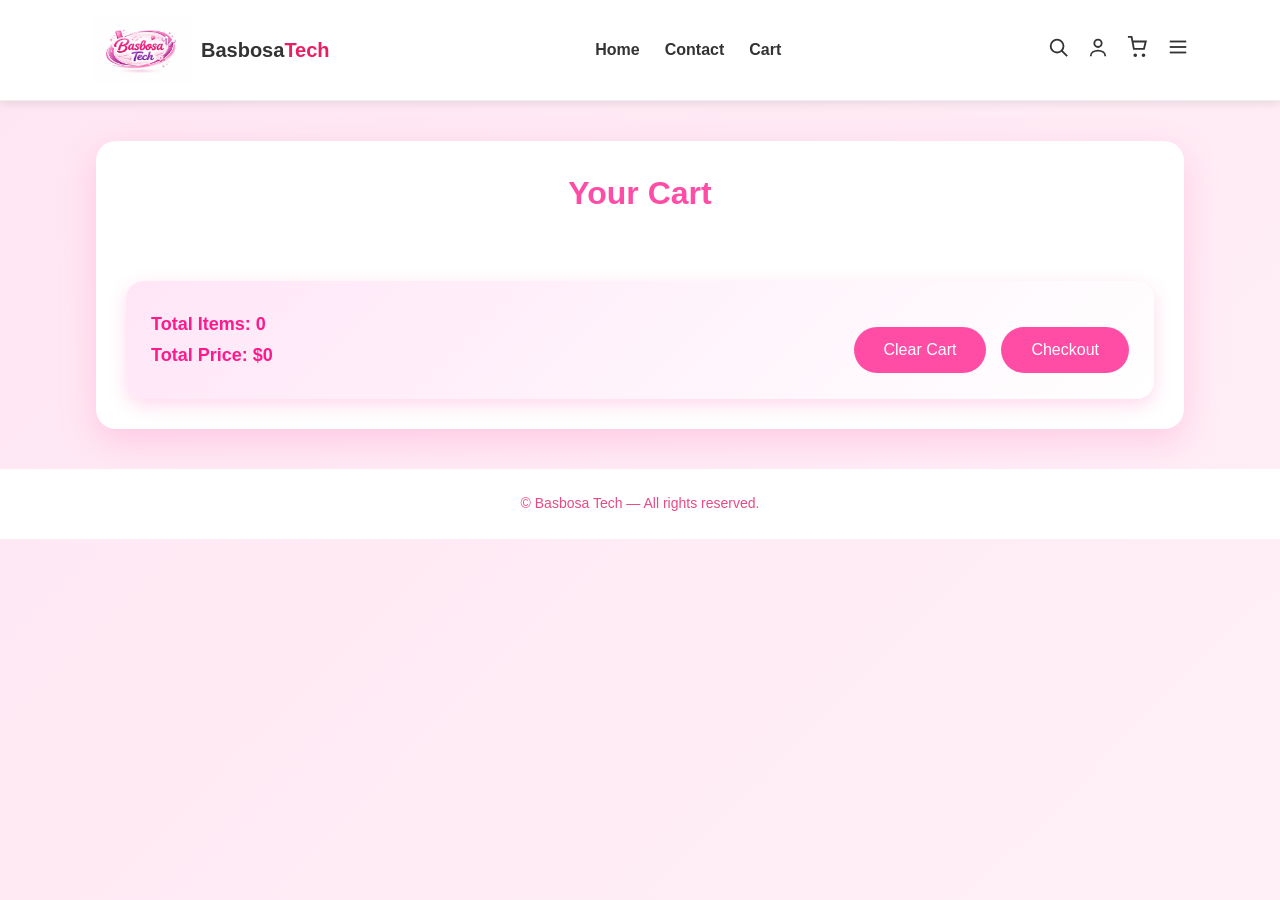
<file: Cart.html>
<!DOCTYPE html>
<html lang="en">
<head>
    <meta charset="UTF-8">
    <title>Shopping Cart</title>

    <!-- Styles -->
    <link rel="stylesheet" href="Styles.css">
    <link rel="stylesheet" href="cart.css">
</head>

<body>

    <!-- Header -->
  <header class="site-header">
    <div class="container header-inner">
       <div class="header-left">
      <img src="images/Logo.jpg" alt="Basbosa Tech">
      <span class="site-name">
        Basbosa<span>Tech</span>
      </span>
    </div>
    <!-- CENTER: NAV -->
     <nav class="header-nav">
      <a href="index.html"><strong>Home</strong></a>
      
      <a href="Contact.html"><strong>Contact</strong></a>
      <a href="Cart.html"><strong>Cart</strong></a>
    </nav>


    <!-- RIGHT: ICONS -->
    <div class="header-icons">

      <!-- Search -->
      <span class="icon">
        <svg viewBox="0 0 24 24">
          <circle cx="11" cy="11" r="7"></circle>
          <line x1="16" y1="16" x2="22" y2="22"></line>
        </svg>
      </span>

      <!-- User -->
      <span class="icon">
        <svg viewBox="0 0 24 24">
          <circle cx="12" cy="8" r="4"></circle>
          <path d="M4 22c0-4 4-6 8-6s8 2 8 6"></path>
        </svg>
      </span>

      <!-- Cart -->
      <span class="icon">
        <svg viewBox="0 0 24 24">
          <circle cx="9" cy="21" r="1"></circle>
          <circle cx="18" cy="21" r="1"></circle>
          <path d="M1 1h4l2.5 13h11l2-8H6"></path>
        </svg>
      </span>

      <!-- Menu -->
      <span class="icon">
        <svg viewBox="0 0 24 24">
          <line x1="3" y1="6" x2="21" y2="6"></line>
          <line x1="3" y1="12" x2="21" y2="12"></line>
          <line x1="3" y1="18" x2="21" y2="18"></line>
        </svg>
      </span>


       
  </header>

    <!-- Cart Title -->
    <section class="container cart-page">
        <h1>Your Cart</h1>

        <!-- Cart Items -->
        <div id="cart-items" class="cart-list"></div>
        

        <!-- Summary -->
        <div class="cart-summary">
            <div class="totals">
                <p class="big"><strong>Total Items: </strong><span id="total-items">0</span></p>
                <p class="big"><strong>Total Price: </strong><span id="total-price">$0</span></p>
            </div>

             <div class="cart-actions">
  <button id="clear-cart" class="cart-action-btn">Clear Cart</button>
  <button class="cart-action-btn" onclick="goToCheckout()">Checkout</button>
</div> 
        </div>
    </section>
    <!-- FOOTER -->
  <footer class="site-footer">
    <div class="container footer-inner">
      <div>©<span id="year"></span> Basbosa Tech — All rights reserved.</div>
       
    </div>
  </footer>

    <script src="Script.js"></script>
</body>
</html>
</file>
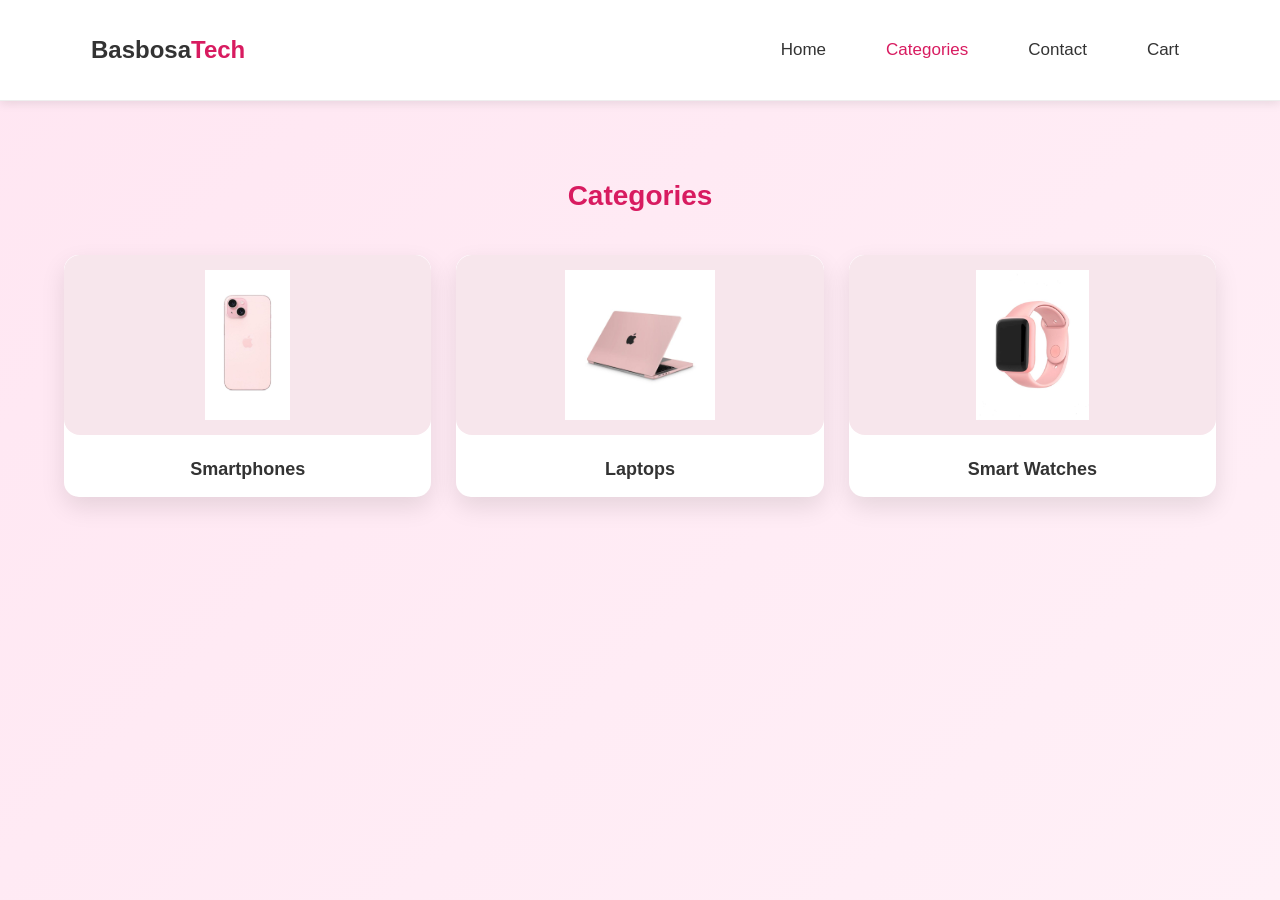
<file: Categories.html>
<!DOCTYPE html>
<html lang="en">
<head>
    <meta charset="UTF-8">
    <title>Categories</title>
    <link rel="stylesheet" href="Styles.css">
</head>

<body>

    <!-- Header -->
    <header class="site-header">
        <div class="container header-inner">

            <div class="logo">Basbosa<span class="logo-accent">Tech</span></div>

            <nav class="main-nav">
                <a href="index.html">Home</a>
                <a href="Categories.html" class="active">Categories</a>
                <a href="Contact.html">Contact</a>
                <a href="Cart.html">Cart</a>
            </nav>

        </div>
    </header>

    <!-- Categories Section -->
    <section class="categories-page container">
        <h2 class="section-title">Categories</h2>

        <div class="categories-grid">

            <a href="SmartPhones.html" class="category-card">
                <img src="images/SmarPhone.jpg" alt="Smartphones">
                <h3>Smartphones</h3>
            </a>

            <a href="Laptops.html" class="category-card">
                <img src="images/Laptop.jpg" alt="Laptops">
                <h3>Laptops</h3>
            </a>

            <a href="Watches.html" class="category-card">
                <img src="images/Smartwatch.jpg" alt="Watches">
                <h3>Smart Watches</h3>
            </a>

             

        </div>
    </section>

    <script src="Script.js"></script>
</body>
</html>
</file>
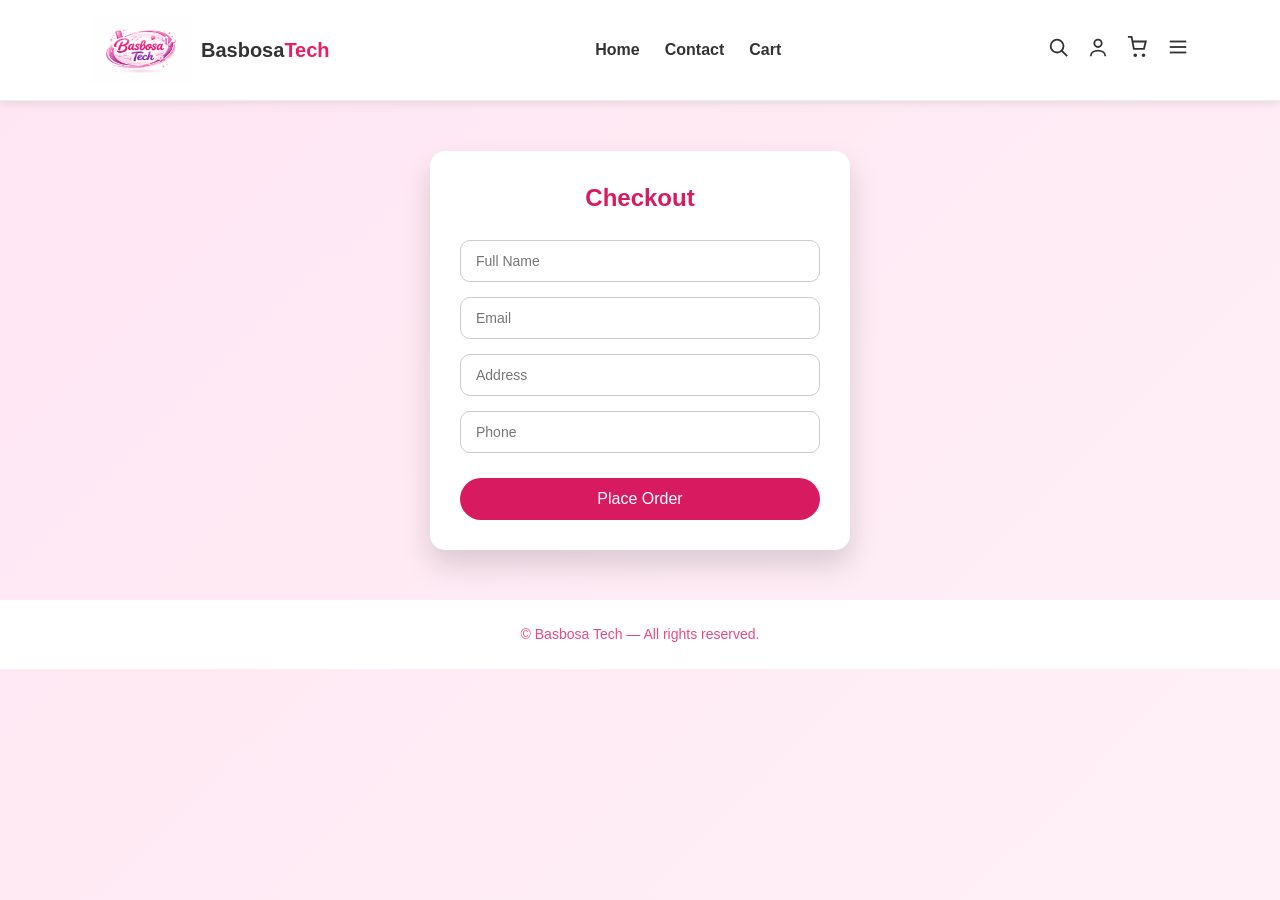
<file: checkout.html>
<!DOCTYPE html>
<html lang="en">
<head>
  <meta charset="UTF-8">
  <title>Checkout</title>
  <link rel="stylesheet" href="Styles.css">
</head>
<body>

  <header class="site-header">
  <div class="container header-inner">

    <!-- LEFT: LOGO -->
    <div class="header-left">
      <img src="images/Logo.jpg" alt="Basbosa Tech">
      <span class="site-name">
        Basbosa<span>Tech</span>
      </span>
    </div>

    <!-- CENTER: NAV -->
     <nav class="header-nav">
      <a href="index.html"><strong>Home</strong></a>
      
      <a href="Contact.html"><strong>Contact</strong></a>
      <a href="Cart.html"><strong>Cart</strong></a>
    </nav>


    <!-- RIGHT: ICONS -->
    <div class="header-icons">

      <!-- Search -->
      <span class="icon">
        <svg viewBox="0 0 24 24">
          <circle cx="11" cy="11" r="7"></circle>
          <line x1="16" y1="16" x2="22" y2="22"></line>
        </svg>
      </span>

      <!-- User -->
      <span class="icon">
        <svg viewBox="0 0 24 24">
          <circle cx="12" cy="8" r="4"></circle>
          <path d="M4 22c0-4 4-6 8-6s8 2 8 6"></path>
        </svg>
      </span>

      <!-- Cart -->
      <span class="icon">
        <svg viewBox="0 0 24 24">
          <circle cx="9" cy="21" r="1"></circle>
          <circle cx="18" cy="21" r="1"></circle>
          <path d="M1 1h4l2.5 13h11l2-8H6"></path>
        </svg>
      </span>

      <!-- Menu -->
      <span class="icon">
        <svg viewBox="0 0 24 24">
          <line x1="3" y1="6" x2="21" y2="6"></line>
          <line x1="3" y1="12" x2="21" y2="12"></line>
          <line x1="3" y1="18" x2="21" y2="18"></line>
        </svg>
      </span>

    </div>

  </div>
</header>

<section class="container checkout">
  <h1>Checkout</h1>

  <form id="checkout-form">
    <input type="text" placeholder="Full Name" required>
    <input type="email" placeholder="Email" required>
    <input type="text" placeholder="Address" required>
    <input type="text" placeholder="Phone" required>

    <button type="submit">Place Order</button>
  </form>
</section>
<!-- FOOTER -->
  <footer class="site-footer">
    <div class="container footer-inner">
      <div>©<span id="year"></span> Basbosa Tech — All rights reserved.</div>
       
    </div>
  </footer>

<script>
document.getElementById("checkout-form").onsubmit = function(e){
  e.preventDefault();
  alert("Order placed successfully 💗");
  localStorage.removeItem("cart");
  window.location.href = "index.html";
}
</script>

</body>
</html>
</file>
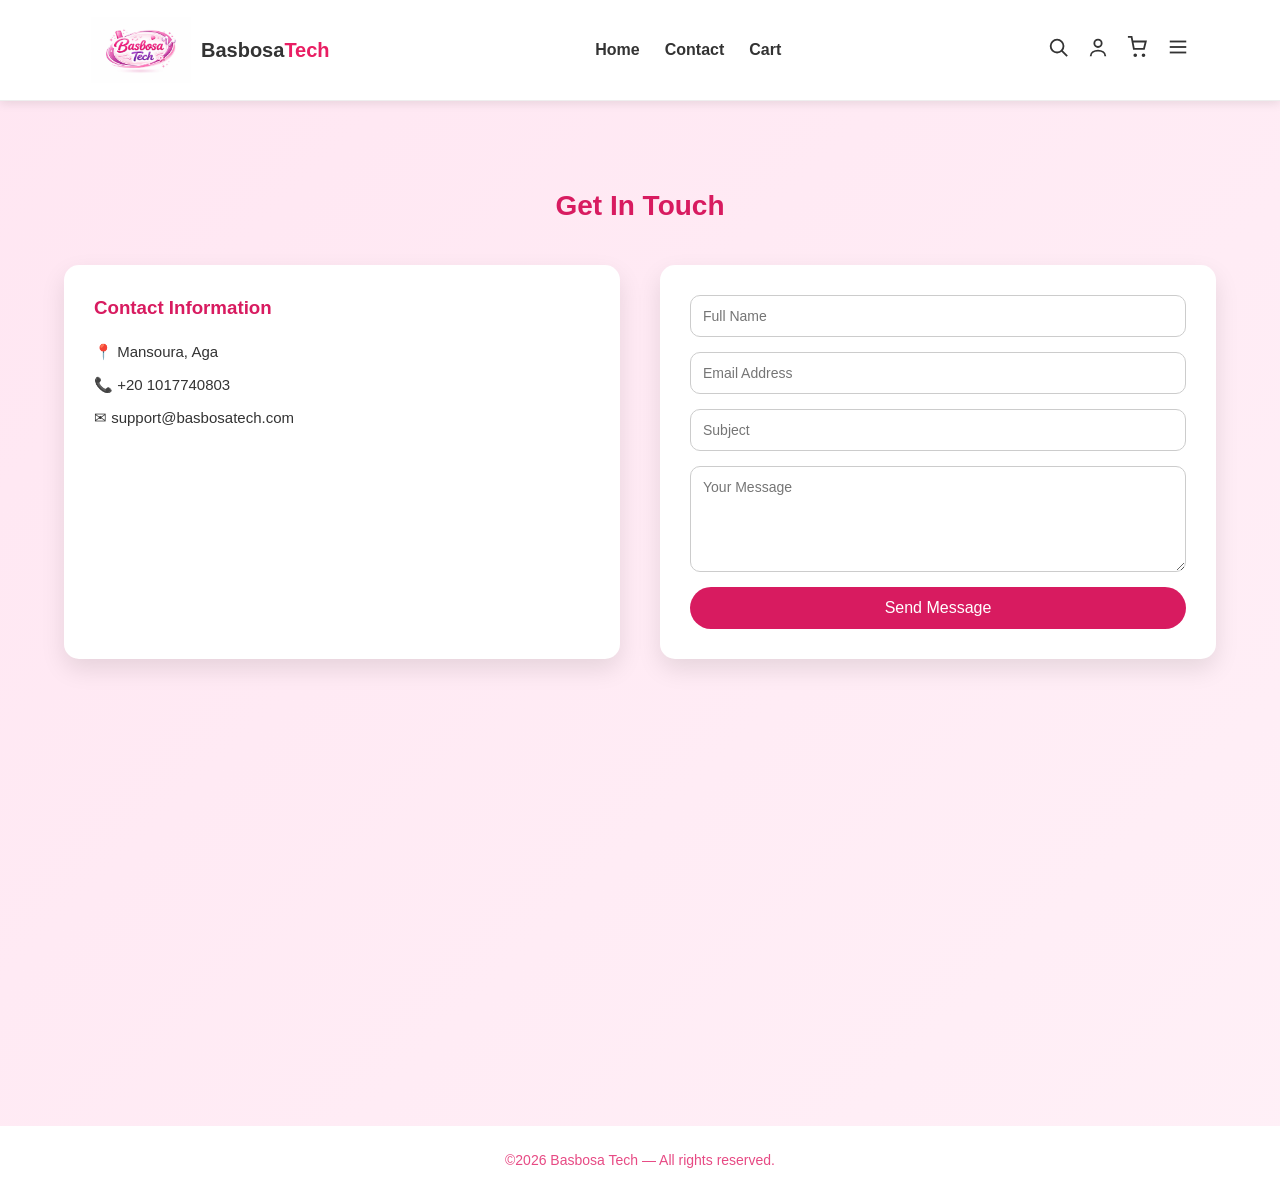
<file: Contact.html>
<!DOCTYPE html>
<html lang="en">
<head>
  <meta charset="UTF-8">
  <title>Contact Us</title>
  <link rel="stylesheet" href="Styles.css">
</head>

<body>

  <!-- Header -->
  <header class="site-header">
    <div class="container header-inner">
       <div class="header-left">
      <img src="images/Logo.jpg" alt="Basbosa Tech">
      <span class="site-name">
        Basbosa<span>Tech</span>
      </span>
    </div>
    <!-- CENTER: NAV -->
     <nav class="header-nav">
      <a href="index.html"><strong>Home</strong></a>
      
      <a href="Contact.html"><strong>Contact</strong></a>
      <a href="Cart.html"><strong>Cart</strong></a>
    </nav>


    <!-- RIGHT: ICONS -->
    <div class="header-icons">

      <!-- Search -->
      <span class="icon">
        <svg viewBox="0 0 24 24">
          <circle cx="11" cy="11" r="7"></circle>
          <line x1="16" y1="16" x2="22" y2="22"></line>
        </svg>
      </span>

      <!-- User -->
      <span class="icon">
        <svg viewBox="0 0 24 24">
          <circle cx="12" cy="8" r="4"></circle>
          <path d="M4 22c0-4 4-6 8-6s8 2 8 6"></path>
        </svg>
      </span>

      <!-- Cart -->
      <span class="icon">
        <svg viewBox="0 0 24 24">
          <circle cx="9" cy="21" r="1"></circle>
          <circle cx="18" cy="21" r="1"></circle>
          <path d="M1 1h4l2.5 13h11l2-8H6"></path>
        </svg>
      </span>

      <!-- Menu -->
      <span class="icon">
        <svg viewBox="0 0 24 24">
          <line x1="3" y1="6" x2="21" y2="6"></line>
          <line x1="3" y1="12" x2="21" y2="12"></line>
          <line x1="3" y1="18" x2="21" y2="18"></line>
        </svg>
      </span>


       
  </header>

  <!-- Contact Section -->
  <section class="contact-page container">
    <h2 class="section-title">Get In Touch</h2>

    <div class="contact-wrapper">

      <!-- Contact Info -->
      <div class="contact-info">
        <h3>Contact Information</h3>
        <p>📍 Mansoura, Aga</p>
        <p>📞 +20 1017740803</p>
        <p>✉ support@basbosatech.com</p>
      </div>

      <!-- Contact Form -->
      <form class="contact-form">
        <input type="text" placeholder="Full Name" required>
        <input type="email" placeholder="Email Address" required>
        <input type="text" placeholder="Subject">
        <textarea placeholder="Your Message" rows="5" required></textarea>
        <button type="submit">Send Message</button>
      </form>

    </div>
  </section>

  <!-- Map -->
  <section class="map-section">
    <iframe 
      src="https://www.google.com/maps?q=Mansoura,Aga&output=embed"
      allowfullscreen=""
      loading="lazy">
    </iframe>
  </section>

    <!-- FOOTER -->
  <footer class="site-footer">
    <div class="container footer-inner">
      <div>©<span id="year"></span> Basbosa Tech — All rights reserved.</div>
       
    </div>
  </footer>


  <!-- JS -->
  <script>
    document.getElementById("year").textContent = new Date().getFullYear();

    document.querySelector(".contact-form").onsubmit = function(e){
      e.preventDefault();
      alert("Message sent successfully 💌");
      this.reset();
    }
  </script>

</body>
</html>
</file>
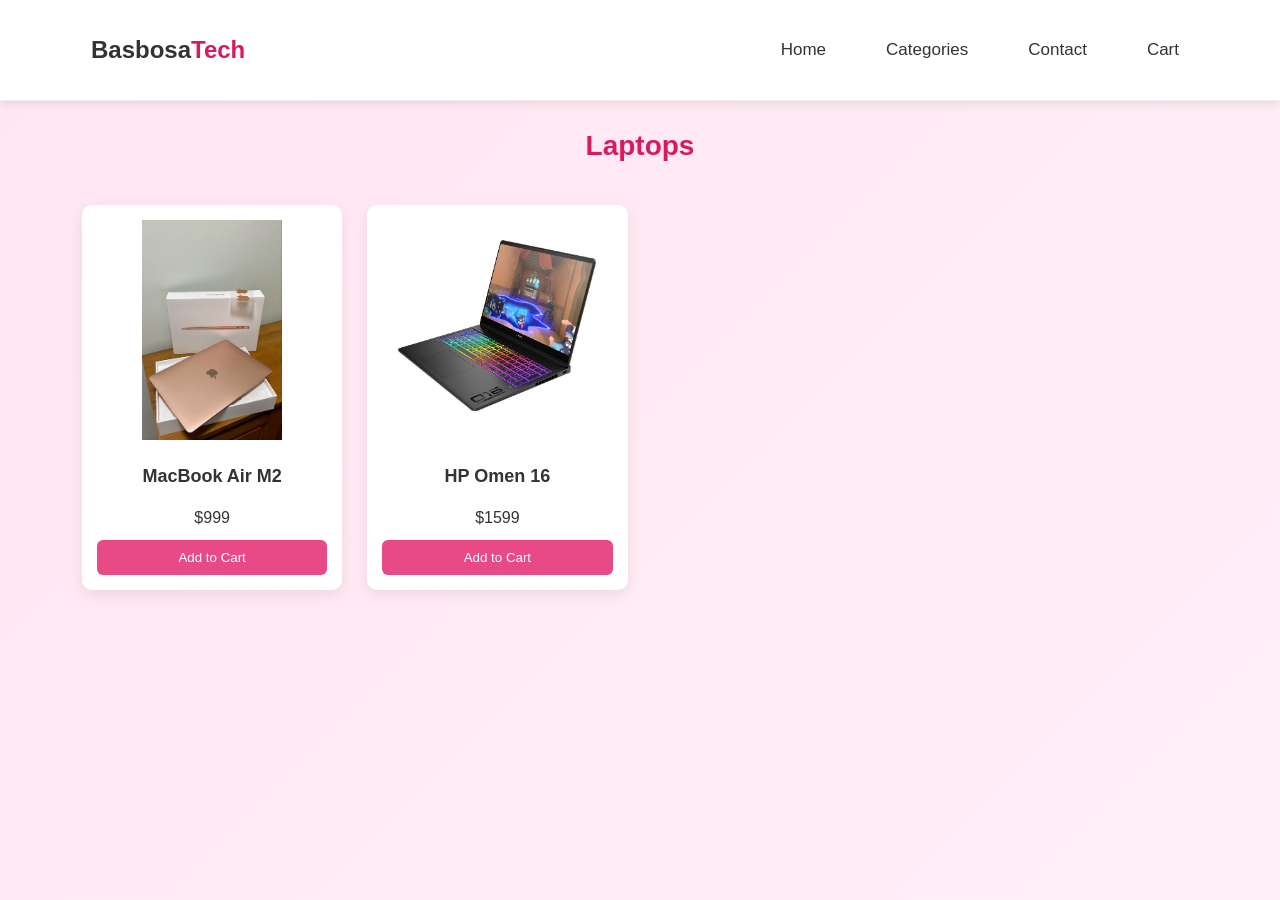
<file: Laptops.html>
<!DOCTYPE html>
<html lang="en">
<head>
    <meta charset="UTF-8">
    <title>Laptops</title>
    <link rel="stylesheet" href="Styles.css">
      
</head>

<body>

    <!-- Header -->
    <header class="site-header">
        <div class="container header-inner">

            <div class="logo">Basbosa<span class="logo-accent">Tech</span></div>

            <nav class="main-nav">
                <a href="index.html">Home</a>
                <a href="Categories.html">Categories</a>
                <a href="Contact.html">Contact</a>
                <a href="Cart.html">Cart</a>
            </nav>

        </div>
    </header>


    <!-- Laptops Section -->
    <section class="container">
        <h2 class="section-title">Laptops</h2>

        <div class="products-grid">

            <!-- Product 1 -->
            <div class="product-card">
                <img src="images/MacBook Air M2.jpg" alt="MacBook Air M2">
                <h3 class="product-title">MacBook Air M2</h3>
                <p class="product-price">$999</p>
                <button class="add-btn" onclick="addToCart('MacBook Air M2', 999, 'images/MacBook Air M2.jpg')">
                    Add to Cart
                </button>
            </div>

            <!-- Product 2 -->
            <div class="product-card">
                <img src="images/HP Omen 16.jpg" alt="HP Omen 16">
                <h3 class="product-title">HP Omen 16</h3>
                <p class="product-price">$1599</p>
                <button class="add-btn" onclick="addToCart('HP Omen 16', 1599, 'images/HP Omen 16.jpg')">
                    Add to Cart
                </button>
            </div>

        </div>

    </section>

    <script src="Script.js"></script>
</body>
</html>
</file>
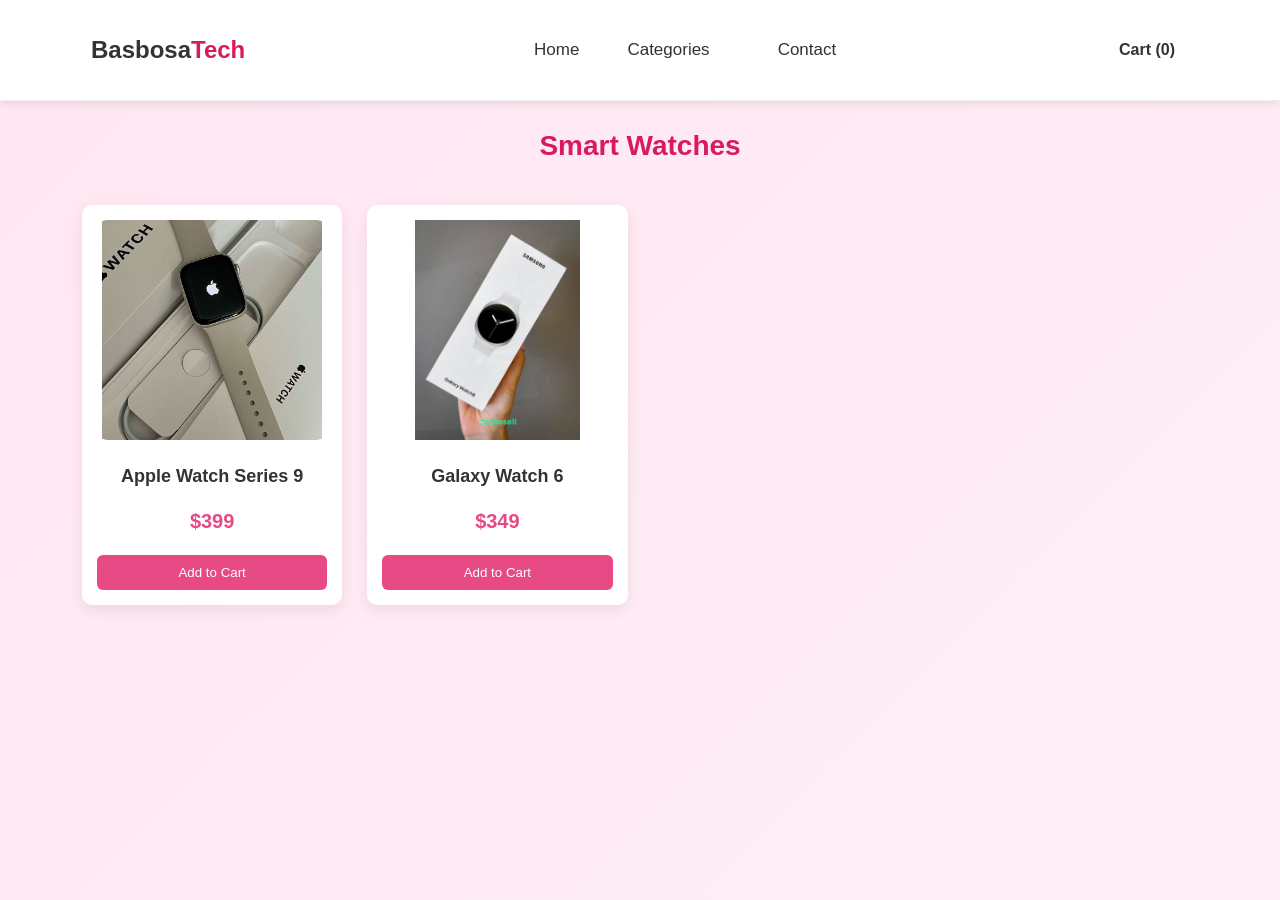
<file: Watches.html>
<!DOCTYPE html>
<html lang="en">
<head>
    <meta charset="UTF-8">
    <title>Smart Watches</title>
    <link rel="stylesheet" href="Styles.css">
</head>

<body>

    <!-- Header -->
    <header class="site-header">
        <div class="container header-inner">

            <div class="logo">Basbosa<span class="logo-accent">Tech</span></div>

            <nav class="main-nav">
                <a href="index.html">Home</a>

                <!-- Dropdown Categories -->
                <div class="dropdown">
                    <button class="dropbtn">Categories</button>
                    <div class="dropdown-content">
                        <a href="Laptops.html">Laptops</a>
                        <a href="SmartPhones.html">Smart Phones</a>
                        <a href="Watches.html">Smart Watches</a>
                        <a href="Audio.html">Headphones</a>
                    </div>
                </div>

                <a href="Contact.html">Contact</a>
            </nav>

            <div class="header-actions">
                <a href="Cart.html" class="cart-btn">
                    Cart (<span id="cart-count">0</span>)
                </a>
            </div>

        </div>
    </header>

    <!-- Smart Watches Section -->
    <section class="container">
        <h2 class="section-title">Smart Watches</h2>

        <div class="products-grid">

            <!-- Watch 1 -->
            <div class="product-card">
                <img src="images/Apple Watch Series 9.jpg" alt="Apple Watch Series 9">
                <h3>Apple Watch Series 9</h3>
                <p class="price">$399</p>
                <button class="add-btn"
                    onclick="addToCart('Apple Watch Series 9', 399, 'images/Apple Watch Series 9.jpg')">
                    Add to Cart
                </button>
            </div>

            <!-- Watch 2 -->
            <div class="product-card">
                <img src="images/Galaxy Watch 6.jpg" alt="Galaxy Watch 6">
                <h3>Galaxy Watch 6</h3>
                <p class="price">$349</p>
                <button class="add-btn"
                    onclick="addToCart('Galaxy Watch 6', 349, 'images/Galaxy Watch 6.jpg')">
                    Add to Cart
                </button>
            </div>

        </div>

    </section>

    <script src="Script.js"></script>
</body>
</html>
</file>
<file: Styles.css>
:root{
  --bg: #ffffff;
  --page: #ffffff;
  --accent: #d6007d;    /* main pink */
  --accent-2: #ff4fa9;  /* lighter pink */
  --soft: #ffd5ec;      /* pale pink */
  --muted: #7a6b78;
  --radius: 14px;
  --container: 1100px;
} 
*{
    box-sizing:border-box;
    margin:0;
    padding:0;
}
body{
    font-family:Inter, system-ui, Arial, sans-serif;
    background:var(--page);
    color:#333;
    line-height:1.4;
} 
.container{
    max-width:var(--container);
    margin:0 auto;
    padding:0 18px;
} 
 .topbar{
    background:var(--soft);
    font-size:14px;
    color:#4a003e;
}
.topbar-inner{
    display:flex;
    justify-content:space-between;
    align-items:center;
    padding:6px 18px;
} 
.site-header {
  background: #fff;
  border-bottom: 1px solid #eee;
}

.header-inner {
  display: flex;
  align-items: center;
  justify-content: space-between;
  height: 70px;
}
.header-left {
  display: flex;
  align-items: center;
  gap: 10px;
} 
.header-left img {
  width: 100px;
} 
.site-name {
  font-size: 20px;
  font-weight: bold;
} 
.site-name span {
  color: #e91e63;
}
 .header-nav {
  display: flex;
  gap: 25px;
} 
.header-nav a {
  text-decoration: none;
  color: #333;
  font-weight: 500;
} 
.header-nav a:hover {
  color: #e91e63;
} 
.header-icons {
  display: flex;
  gap: 18px;
  align-items: center;
} 
.icon svg {
  width: 22px;
  height: 22px;
  stroke: #333;
  fill: none;
  stroke-width: 2;
  cursor: pointer;
  transition: 0.3s;
} 
.icon svg:hover {
  stroke: #e91e63;
} 
.main-nav{
    display:flex;
    align-items:center;
    gap:12px;
}
.main-nav a{
    color:#333;
    text-decoration:none;
    padding:8px 10px;
    border-radius:8px;
    font-weight:600;
}
.main-nav a:hover{
    color:var(--accent);
}
.cart-btn{
     
    padding:8px 12px;
    border-radius:10px; 
    font-weight:800;
}  
 .hero{padding:44px 0;
    background:linear-gradient(135deg,var(--soft) 0%, #fff 70%);
    border-bottom-left-radius:24px;
    border-bottom-right-radius:24px;
}
.hero-inner{
    display:flex;
    align-items:center;
    justify-content:space-between;
    gap:28px
}
.hero-content{
    max-width:520px;
}
.hero-content h1{
    font-size:40px;
    color: #e74a84;
    margin-bottom:12px;
}
.hero-content p{
    color: #e74a84;
    margin-bottom:18px;
}
.hero-actions .btn{
    display:inline-block;
    padding:12px 18px;
    border-radius:12px;
    font-weight:800;
    text-decoration:none;
    margin-right:10px;
}
.btn.primary{
    background:var(--accent);
    color:#fff;
}
.btn.outline{
    background:transparent;
    border:2px solid var(--accent);
    color:var(--accent);
}
.hero-media img{
    width:520px;
    border-radius:18px;
    box-shadow:0 20px 60px rgba(214,0,125,0.08);
    object-fit:cover;
}
 .categories{
  padding: 36px 0;
}

.cat-grid{
  display: flex;
  gap: 18px;
  flex-wrap: wrap;
  justify-content: space-between;
} 
 .cat-item{
  width: 23%;
  background:#fff;  
  border-radius: 22px;
  padding: 22px 18px;
  text-align: center;
  text-decoration: none;
  color: inherit;
  box-shadow: 0 10px 25px rgba(214,80,130,0.18);
  transition: transform 0.3s ease, box-shadow 0.3s ease;
} 
.cat-item:hover{
  transform: translateY(-6px);
  box-shadow: 0 16px 35px rgba(214,80,130,0.28);
}
.cat-item img{
  width: 100%;
  height: 180px;
  object-fit: contain;
  background: transparent; /* أهم سطر */
  border-radius: 0;        /* نشيل أي فريم */
  padding: 0;
  mix-blend-mode: multiply;
}
.cat-item span{
  display: block;
  margin-top: 14px;
  font-weight: 700;
  font-size: 17px;
  color: var(--accent);
}
.featured{
    padding:30px 0;
}
.section-title{
    font-size:28px;
    color:var(--accent);
    font-weight:800;
    text-align:center;
    margin-bottom:18px;
}
.products-grid{
    display:grid;
    grid-template-columns:repeat(auto-fill,minmax(220px,1fr));
    gap:20px;
}
.product-card{
    background:white;
    border-radius:14px;
    padding:12px;
    text-align:center;
    box-shadow:0 8px 30px rgba(0,0,0,0.06);
    display:flex;
    flex-direction:column;
    gap:10px;
}
.product-card img{
    width:100%;
    height:200px;
    object-fit:cover;
    border-radius:10px;
}
.product-card h3{
    font-size:16px;
    color:#333;
    margin:4px 0;
}
.price{
    color:var(--accent);
    font-weight:900;
    font-size:18px;
}
.card-actions{
    margin-top:auto;
    display:flex;
    gap:10px;
    justify-content:center;
    align-items:center;
}
.product-actions{
    display: flex;
    gap: 10px;
    margin-top: 10px;
}
.product-actions button,.product-actions a{
flex: 1;
text-align: center;
}
.add-to-cart{
    background:#d6336c;
    color:#fff;
    padding:8px 14px;
    border-radius:8px;
    border:none;
    font-weight:600;
    cursor:pointer;
}
.promo{padding:18px 0}
.promo img{
width:100%;
border-radius:12px;
object-fit:cover
}
.site-footer{
background: #fff;
color: #e74a84;
padding: 25px 0;
}
.footer-inner{
    display: flex;
    flex-direction: column;
    align-items: center;
    gap: 12px;
    font-size: 14px; 
}
@media (max-width: 980px){
  .hero-inner{flex-direction:column;text-align:center}
  .hero-media img{width:320px}
  .search-wrap input{width:180px}
  .cat-item{width:48%}
}
@media (max-width:520px){
  .cat-item{width:100%}
  .hero-media img{width:100%}
  .search-wrap input{display:none}
} 
* {
    margin: 0;
    padding: 0;
    box-sizing: border-box;
    font-family: Arial, Helvetica, sans-serif;
} 
body {
    background: #fafafa;
    color: #333;
} 
.container {
    width: 90%;
    max-width: 1200px;
    margin: auto;
} 
.site-header {
    background: #ffffff;
    padding: 15px 0;
    box-shadow: 0 2px 4px rgba(0,0,0,0.1);
    position: sticky;
    top: 0;
    z-index: 1000;
} 
.header-inner {
    display: flex;
    align-items: center;
    justify-content: space-between;
} 
.main-nav {
    display: flex;
    gap: 20px;
    align-items: center;
} 
.main-nav a {
    text-decoration: none;
    color: #333;
    font-size: 17px;
    transition: 0.3s;
} 
.main-nav a:hover {
    color: #e74a84;
}  
.dropdown {
    position: relative;
} 
.dropbtn {
    background: none;
    border: none;
    font-size: 17px;
    cursor: pointer;
    color: #333;
}
.dropbtn:hover {
    color: #e74a84;
} 
.dropdown-content {
    display: none;
    position: absolute;
    background: #fff;
    min-width: 150px;
    box-shadow: 0 2px 8px rgba(0,0,0,0.2);
    border-radius: 6px;
    z-index: 99;
} 
.dropdown-content a {
    display: block;
    padding: 10px;
    text-decoration: none;
    color: #333;
} 
.dropdown-content a:hover {
    background: #ffe6f1;
    color: #e74a84;
}

.dropdown:hover .dropdown-content {
    display: block;
} 
.cart-btn {
    
    padding: 7px 14px;
    border-radius: 5px;
    color: #333 !important;
    text-decoration: none;
    transition: 0.3s;
}
.cart-btn-content a:hover {
    background: #ffe6f1;
    color: #e74a84;
} 
.section-title, h2 {
    font-size: 28px;
    margin: 25px 0 20px;
    text-align: left;
    color: #333;
} 
.products-grid {
    display: grid;
    grid-template-columns: repeat(auto-fill, minmax(230px, 1fr));
    gap: 25px;
    margin-bottom: 40px;
} 
.product-card {
    background: #fff;
    padding: 15px;
    border-radius: 10px;
    text-align: center;
    box-shadow: 0 5px 15px rgba(0,0,0,0.08);
    transition: 0.3s;
} 
.product-card:hover {
    transform: translateY(-5px);
} 
.product-card img {
    width: 100%;
    height: 220px;
    object-fit: contain;
    margin-bottom: 10px;
} 
.product-card h3 {
    font-size: 18px;
    margin-bottom: 8px;
} 
.price {
    font-size: 20px;
    font-weight: bold;
    color: #e74a84;
    margin-bottom: 10px;
} 
.add-btn, button {
    background: #e74a84;
    border: none;
    padding: 10px 18px;
    color: #fff;
    border-radius: 6px;
    cursor: pointer;
    transition: 0.3s;
} 
.add-btn:hover {
    background: #ff96c1;
} 
@media (max-width: 768px) {
    .header-inner {
        flex-direction: column;
        gap: 10px;
    }

    .main-nav {
        gap: 10px;
        flex-wrap: wrap;
    }
}  
.promo-slider {
    width: 90%;
    max-width: 1200px;
    height: 380px;
    margin: 40px auto;
    position: relative;
    overflow: hidden;
    border-radius: 25px;
    box-shadow: 0 25px 50px rgba(0,0,0,0.25);
} 
.slides {
    height: 100%;
} 
.promo-slide {
    position: absolute;
    inset: 0;
    display: flex;
    align-items: center;
    justify-content: space-between;
    padding: 60px;
    opacity: 0;
    transform: scale(1.05);
    transition: 1s ease;
} 
.promo-slide.active {
    opacity: 1;
    transform: scale(1);
    z-index: 1;
} 
.promo-slide:nth-child(1) {
    background: linear-gradient(135deg, #ffe6f2, #fff0f7);
}
.promo-slide:nth-child(2) {
    background: linear-gradient(135deg, #ffe6f2, #fff0f7);
}
.promo-slide:nth-child(3) {
    background: linear-gradient(135deg, #ffe6f2, #fff0f7);
} 
.promo-content {
    color:  #e74a84;
    max-width: 45%;
    animation: fadeUp 1s ease;
} 
.promo-content h1 {
    font-size: 42px;
    margin-bottom: 15px;
} 
.promo-content p {
    font-size: 18px;
    margin-bottom: 25px;
    opacity: 0.9;
} 
.promo-btn {
    padding: 12px 30px;
    background: white;
    color: #e74a84;
    border-radius: 30px;
    text-decoration: none;
    font-weight: bold;
    transition: 0.3s;
} 
.promo-btn:hover {
    background: #e74a84;
    color: white;
} 
.promo-img {
    width: 300px;
    animation: float 3s ease-in-out infinite;
} 
@keyframes float {
    0% { transform: translateY(0); }
    50% { transform: translateY(-15px); }
    100% { transform: translateY(0); }
} 
@keyframes fadeUp {
    from { opacity: 0; transform: translateY(30px); }
    to { opacity: 1; transform: translateY(0); }
} 
.slider-btn {
    position: absolute;
    top: 50%;
    transform: translateY(-50%);
    background: rgba(255,255,255,0.3);
    border: none;
    font-size: 26px;
    padding: 10px 15px;
    cursor: pointer;
    border-radius: 50%;
    color: white;
} 
.prev { left: 20px; }
.next { right: 20px; }

.slider-btn:hover {
    background: white;
    color: #e74a84;
} 
.slider-dots {
    position: absolute;
    bottom: 15px;
    width: 100%;
    text-align: center;
} 
.dot {
    display: inline-block;
    width: 10px;
    height: 10px;
    background: rgba(255,255,255,0.6);
    border-radius: 50%;
    margin: 0 5px;
    cursor: pointer;
} 
.dot.active {
    background: white;
} 
* {
  margin: 0;
  padding: 0;
  box-sizing: border-box;
} 
body {
  font-family: Arial, Helvetica, sans-serif;
  background: linear-gradient(135deg, #ffe6f2, #fff0f7);
  min-height: 100vh;
} 
.site-header {
  background: #fff;
  padding: 15px 30px;
  box-shadow: 0 2px 10px rgba(0,0,0,0.1);
} 
.logo {
  font-size: 24px;
  font-weight: bold;
  color: #333;
} 
.logo-accent {
  color: #d81b60;
} 
.container.checkout {
  max-width: 420px;
  background: #fff;
  margin: 50px auto;
  padding: 30px;
  border-radius: 15px;
  box-shadow: 0 15px 30px rgba(0,0,0,0.15);
} 
.container.checkout h1 {
  text-align: center;
  margin-bottom: 25px;
  color: #d81b60;
} 
#checkout-form {
  display: flex;
  flex-direction: column;
  gap: 15px;
} 
#checkout-form input {
  padding: 12px 15px;
  border-radius: 10px;
  border: 1px solid #ccc;
  font-size: 14px;
  transition: border-color 0.3s, box-shadow 0.3s;
} 
#checkout-form input:focus {
  outline: none;
  border-color: #d81b60;
  box-shadow: 0 0 0 2px rgba(216, 27, 96, 0.2);
} 
#checkout-form button {
  margin-top: 10px;
  padding: 12px;
  background: #d81b60;
  color: #fff;
  border: none;
  border-radius: 25px;
  font-size: 16px;
  cursor: pointer;
  transition: background 0.3s, transform 0.2s;
} 
#checkout-form button:hover {
  background: #c2185b;
  transform: translateY(-2px);
}

#checkout-form button:active {
  transform: translateY(0);
} 
@media (max-width: 480px) {
  .container.checkout {
    margin: 30px 15px;
    padding: 25px;
  }
} 
* {
  margin: 0;
  padding: 0;
  box-sizing: border-box;
}
body {
  font-family: Arial, Helvetica, sans-serif;
  background-color: #f5f5f5;
  color: #333;
} 
.container {
  width: 90%;
  max-width: 1200px;
  margin: auto;
} 
.site-header {
  background: #fff;
  box-shadow: 0 2px 10px rgba(0,0,0,0.1);
} 
.header-inner {
  display: flex;
  justify-content: space-between;
  align-items: center;
  padding: 15px 0;
} 
.logo {
  font-size: 24px;
  font-weight: bold;
} 
.logo-accent {
  color: #d81b60;
} 
.main-nav a {
  margin-left: 20px;
  text-decoration: none;
  color: #333;
  font-weight: 500;
  transition: color 0.3s;
} 
.main-nav a:hover,
.main-nav a.active {
  color: #d81b60;
} 
.categories-page {
  padding: 50px 0;
} 
.section-title {
  text-align: center;
  font-size: 28px;
  margin-bottom: 40px;
  color: #d81b60;
} 
.categories-grid {
  display: grid;
  grid-template-columns: repeat(auto-fit, minmax(220px, 1fr));
  gap: 25px;
} 
.category-card {
  background: #fff;
  border-radius: 15px;
  overflow: hidden;
  text-decoration: none;
  color: #333;
  text-align: center;
  box-shadow: 0 10px 25px rgba(0,0,0,0.1);
  transition: transform 0.3s, box-shadow 0.3s;
} 
.category-card img {
  width: 100%;
  height: 180px;
  object-fit: contain;
  background-color: #f7e6ec;
  border-radius: 16px;
  padding: 15px;
} 
.category-card h3 {
  padding: 15px;
  font-size: 18px;
} 
.category-card:hover {
  transform: translateY(-8px);
  box-shadow: 0 15px 35px rgba(0,0,0,0.2);
} 
.category-card:hover h3 {
  color: #d81b60;
}  
@media (max-width: 768px) {
  .main-nav a {
    margin-left: 12px;
    font-size: 14px;
  } 
  .section-title {
    font-size: 24px;
  }
}
 .contact-page {
  padding: 60px 0;
} 
.contact-wrapper {
  display: grid;
  grid-template-columns: 1fr 1fr;
  gap: 40px;
} 
.contact-info {
  background: #fff;
  padding: 30px;
  border-radius: 15px;
  box-shadow: 0 10px 25px rgba(0,0,0,0.1);
} 
.contact-info h3 {
  margin-bottom: 20px;
  color: #d81b60;
} 
.contact-info p {
  margin-bottom: 12px;
  font-size: 15px;
} 
.contact-form {
  background: #fff;
  padding: 30px;
  border-radius: 15px;
  box-shadow: 0 10px 25px rgba(0,0,0,0.1);
  display: flex;
  flex-direction: column;
  gap: 15px;
} 
.contact-form input,
.contact-form textarea {
  padding: 12px;
  border-radius: 10px;
  border: 1px solid #ccc;
  font-size: 14px;
} 
.contact-form input:focus,
.contact-form textarea:focus {
  outline: none;
  border-color: #d81b60;
  box-shadow: 0 0 0 2px rgba(216,27,96,0.2);
} 
.contact-form button {
  padding: 12px;
  background: #d81b60;
  color: #fff;
  border: none;
  border-radius: 25px;
  font-size: 16px;
  cursor: pointer;
  transition: background 0.3s, transform 0.2s;
} 
.contact-form button:hover {
  background: #c2185b;
  transform: translateY(-2px);
} 
.map-section iframe {
  width: 100%;
  height: 350px;
  border: none;
  margin-top: 50px;
} 
@media (max-width: 768px) {
  .contact-wrapper {
    grid-template-columns: 1fr;
  }
}
.header-icons {
  display: flex;
  gap: 18px;
  align-items: center;
} 
.icon svg {
  width: 22px;
  height: 22px;
  stroke: #333;
  fill: none;
  stroke-width: 2;
  cursor: pointer;
  transition: 0.3s;
} 
.icon svg:hover {
  stroke: #e91e63; /* بينك */
}
</file>
<file: cart.css>
/* ===== RESET بسيط ===== */
* {
  box-sizing: border-box;
}

/* ===== PAGE ===== */
body {
  font-family: "Segoe UI", Arial, sans-serif;
  background: linear-gradient(135deg, #ffe6f2, #fff0f7);
  margin: 0;
  padding: 0;
}

/* ===== CONTAINER ===== */
.cart-page {
  width: 85%;
  max-width: 1200px;
  margin: 40px auto;
  background: #ffffff;
  padding: 30px;
  border-radius: 20px;
  box-shadow: 0 12px 35px rgba(255, 105, 180, 0.25);
}

/* ===== TITLE ===== */
.cart-page h1 {
  text-align: center;
  color: #ff4da6;
  margin-bottom: 30px;
  font-size: 32px;
}

/* ===== CART GRID ===== */
.cart-list {
  display: grid;
  grid-template-columns: repeat(auto-fit, minmax(280px, 1fr));
  gap: 22px;
}

/* ===== CART ITEM ===== */
.cart-item {
  background: #fff;
  border-radius: 16px;
  padding: 18px;
  display: flex;
  gap: 15px;
  align-items: center;
  box-shadow: 0 6px 18px rgba(0,0,0,0.08);
  transition: transform .3s, box-shadow .3s;
  position: relative;
}

.cart-item:hover {
  transform: translateY(-6px);
  box-shadow: 0 14px 30px rgba(255, 105, 180, 0.3);
}

/* ===== IMAGE ===== */
.cart-item img {
  width: 90px;
  height: 90px;
  object-fit: contain;
  border-radius: 12px;
  background: #fff0f7;
  padding: 8px;
}

/* ===== INFO ===== */
.cart-info {
  flex: 1;
}

.cart-info h4 {
  margin: 0 0 6px;
  color: #ff1a8c;
  font-size: 18px;
}

.cart-info p {
  margin: 0;
  font-size: 16px;
  color: #555;
  font-weight: 600;
}

/* ===== REMOVE BUTTON ===== */
.remove-btn {
  position: absolute;
  top: 12px;
  right: 12px;
  background: #ff4da6;
   
  color: #fff;
  border: none;
  width: 32px;
  height: 32px;
  border-radius: 50%;
  cursor: pointer;
  font-size: 16px;
  transition: background .3s, transform .3s;
}

.remove-btn:hover {
  background: #ff1a8c;
  transform: scale(1.1);
}

/* ===== SUMMARY ===== */
.cart-summary {
  margin-top: 35px;
  padding: 25px;
  border-radius: 18px;
  background: linear-gradient(135deg, #ffe6f7, #fff);
  display: flex;
  justify-content: space-between;
  align-items: center;
  flex-wrap: wrap;
  box-shadow: 0 6px 18px rgba(255, 105, 180, 0.25);
}

/* ===== TOTAL ===== */
.cart-summary .totals p {
  margin: 6px 0;
  font-size: 18px;
  color: #ff1a8c;
}

.cart-summary .big {
  font-size: 22px;
  font-weight: bold;
}

/* ===== CLEAR CART ===== */
#clear-cart {
  background: #ff4da6;
  color: white;
  border: none;
  padding: 14px 30px;
  border-radius: 30px;
  font-size: 16px;
  cursor: pointer;
  transition: .3s;
}

#clear-cart:hover {
  background: #ff1a8c;
}
.cart-action-btn{
  background: #ff4da6;
  color: white;
  border: none;
  padding: 14px 30px;
  border-radius: 30px;
  font-size: 16px;
  cursor: pointer;
  transition: .3s;
}
#checkout-btn:hover{
  background:#ff1a8c ;
}


/* ===== EMPTY CART ===== */
.cart-list p {
  grid-column: 1 / -1;
  text-align: center;
  font-size: 20px;
  color: #ff4da6;
  margin-top: 30px;
}
.qty {
  display: flex;
  align-items: center;
  gap: 10px;
  margin-top: 8px;
}

.qty button {
  width: 30px;
  height: 30px;
  border-radius: 50%;
  border: none;
  background: #ff4da6;
  color: white;
  font-size: 18px;
  cursor: pointer;
}

.qty span {
  font-weight: bold;
}
 
.cart-actions {
  display: flex;
  gap: 15px;          /* مسافة بينهم */
  justify-content: center;
  margin-top: 20px;
}
 
 
 
.btn {
  padding: 12px 25px;
  border: none;
  border-radius: 25px;
  font-size: 16px;
  cursor: pointer;
  color: #fff;
  background-color:  #ff4fa9; /* نفس لون Clear Cart */
  transition: 0.3s;
}

.btn:hover {
  opacity: 0.85;
}
</file>
